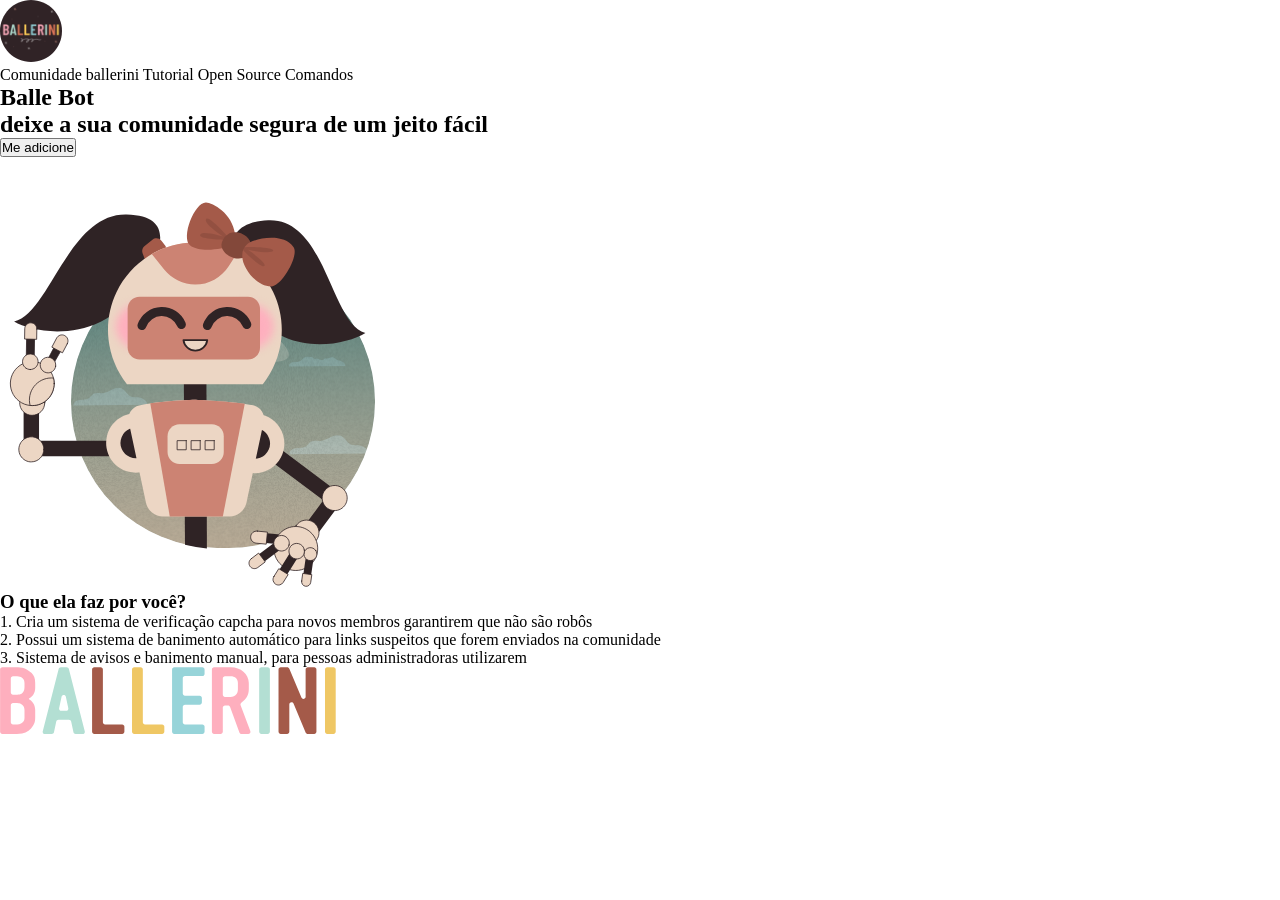
<file: Balle bot/Index.html>
<!DOCTYPE html>
<html lang="pt-BR">
  <head>
    <meta charset="UTF-8" />
    <meta name="viewport" content="width=device-width, initial-scale=1.0" />
    <meta
      name="description"
      content="Um bot que irá e deixar sua comunidade segura de um jeito facil"
    />
    <title>Balle Bot - Modere a sua comunidade do Discord</title>
    <link rel="stylesheet" type="text/css" href="style.css" />
  </head>
  <body>
    <header class="cabecalho">
      <img
        class="cabecalho-imagem"
        src="logo.svg"
        alt="logo da comunidade Ballerine"
      />
      <nav class="cabecalho-menu">
        <a class="cabecalho-menu-item">Comunidade ballerini</a>
        <a class="cabecalho-menu-item">Tutorial</a>
        <a class="cabecalho-menu-item">Open Source</a>
        <a class="cabecalho-menu-item">Comandos</a>
      </nav>
    </header>

    <main class="conteudo">
      <section class="conteudo-principal">
        <div class="conteudo-principal-escrito">
          <h1 class="conteudo-principal-escrito-titulo">Balle Bot</h1>
          <h2 class="conteudo-principal-escrito-subtitulo">
            deixe a sua comunidade segura de um jeito fácil
          </h2>
          <button class="conteudo-principal-escrito-botao">Me adicione</button>
        </div>
        <img
          class="conteudo-principal-imagem"
          src="Ballebot.svg"
          alt="imagem da balle bot"
        />
      </section>

      <section class="conteudo-secundario">
        <h3 class="conteudo-secundario-titulo">O que ela faz por você?</h3>
        <p class="conteudo-secundario-paragrafo">
          1. Cria um sistema de verificação capcha para novos membros garantirem
          que não são robôs
        </p>
        <p class="conteudo-secundario-paragrafo">
          2. Possui um sistema de banimento automático para links suspeitos que
          forem enviados na comunidade
        </p>
        <p class="conteudo-secundario-paragrafo">
          3. Sistema de avisos e banimento manual, para pessoas administradoras
          utilizarem
        </p>
      </section>
    </main>

    <footer class="rodape">
      <img class="rodape-imagem" src="BALLERINI.svg" />
    </footer>
  </body>
</html>
</file>
<file: Balle bot/style.css>
@import url('https://fonts.googleapis.com/css2?family=Righteous&display=swap');

* {
    margin: 0;
    padding: 0;
    box-sizing: border-box;
    text-decoration: none;
}

body {
    font-size: 100%;
}
</file>
